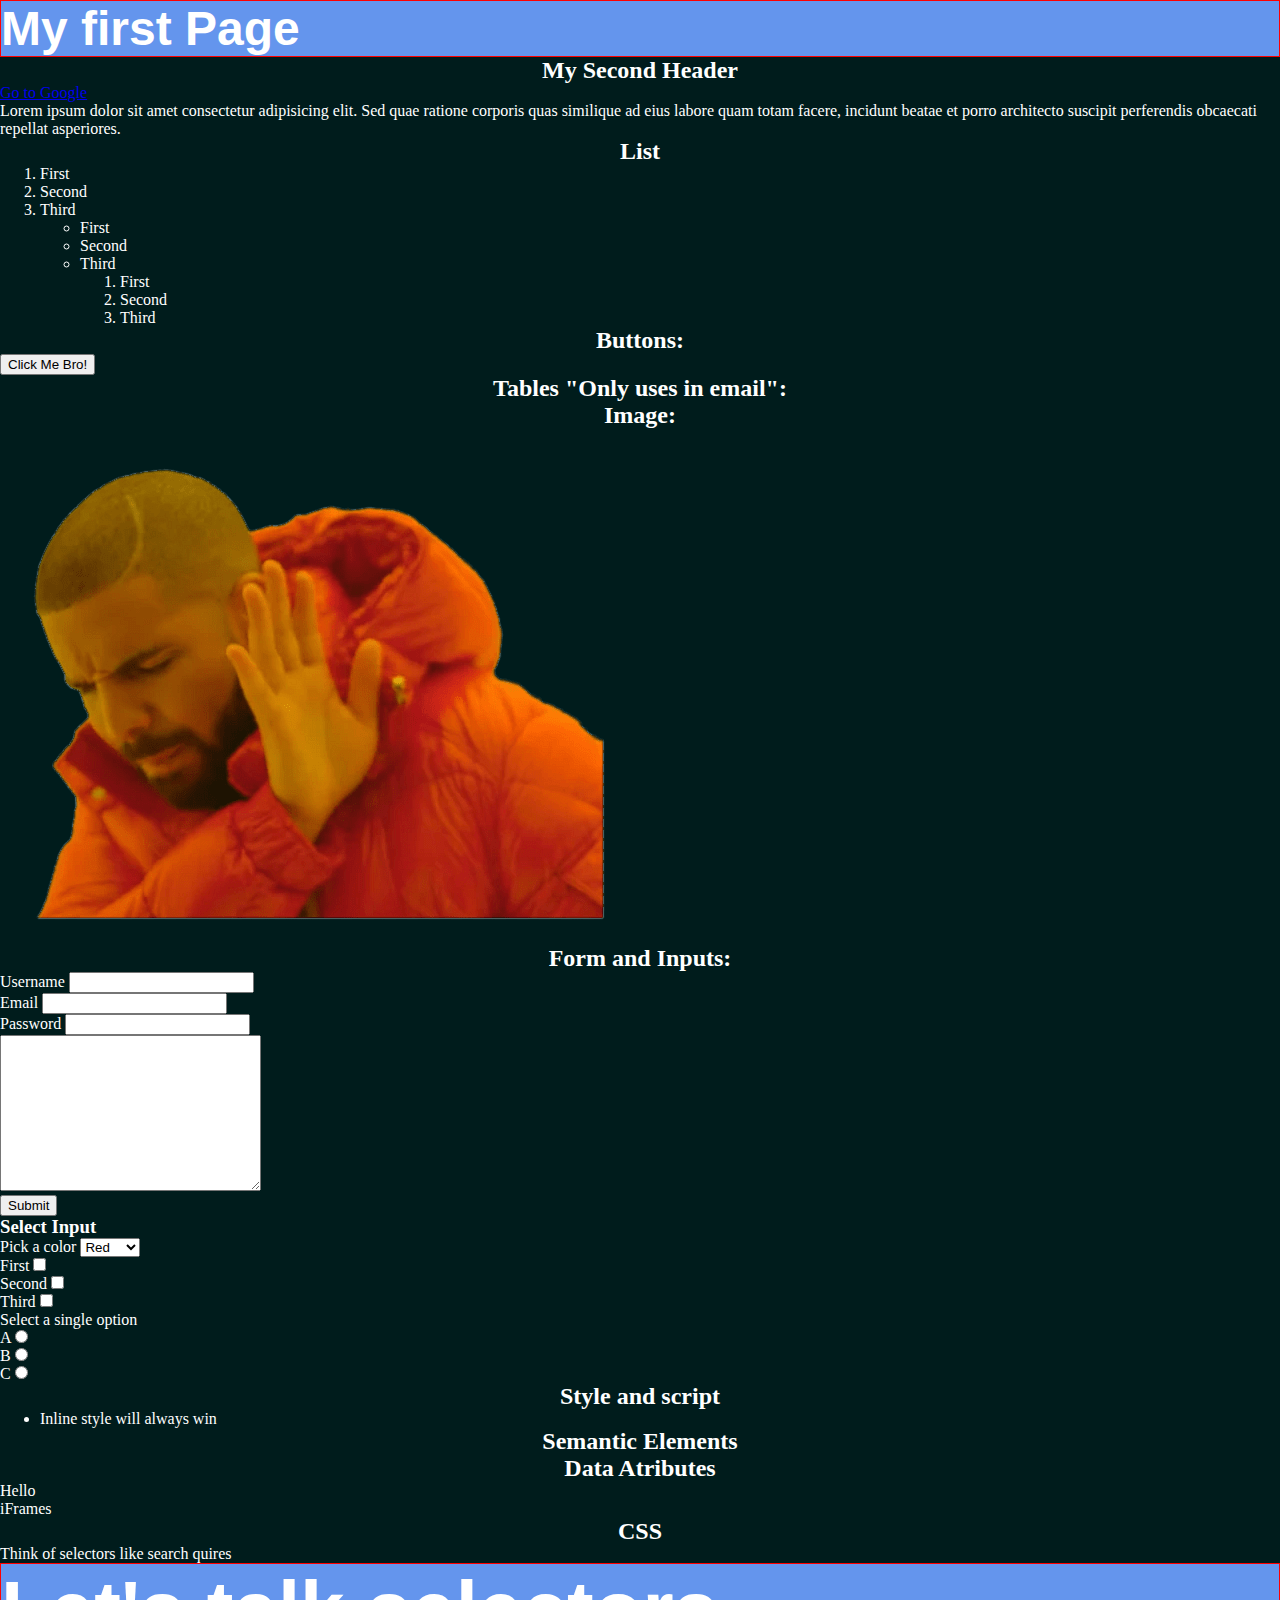
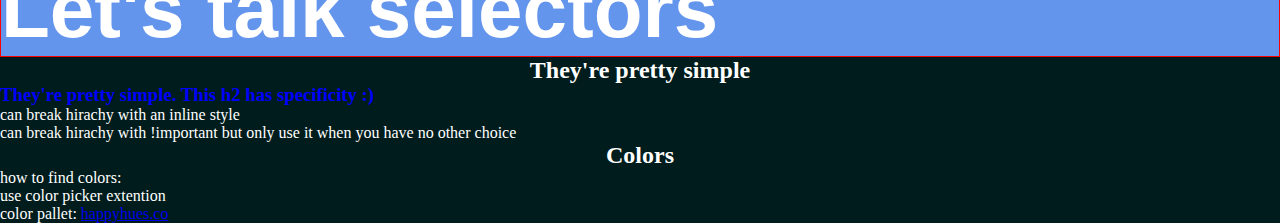
<file: html/index.html>
<!DOCTYPE html>
<html lang="en">
  <head>
    <meta charset="UTF-8" />
    <meta http-equiv="X-UA-Compatible" content="IE=edge" />
    <meta name="viewport" content="width=device-width, initial-scale=1.0" />
    <title>Document</title>
    <meta
      name="description"
      content="Lorem ipsum dolor sit amet consectetur adipisicing elit."
    />

    <link rel="stylesheet" href="./styles.css">
    <script src="./index.js"></script>
  </head>
  <body style="background-color: #001c1c; color: #fff">
    <h1 class="title-primary">My first Page</h1>
    <h2>My Second Header</h2>
    <a href="https://www.google.com">Go to Google</a>
    <p>
      Lorem ipsum dolor sit amet consectetur adipisicing elit. Sed quae ratione
      corporis quas similique ad eius labore quam totam facere, incidunt beatae
      et porro architecto suscipit perferendis obcaecati repellat asperiores.
    </p>
    <h2>List</h2>
    <ol>
      <li>First</li>
      <li>Second</li>
      <li>Third</li>
      <ul>
        <li>First</li>
        <li>Second</li>
        <li>Third</li>
        <ol>
          <li>First</li>
          <li>Second</li>
          <li>Third</li>
        </ol>
      </ul>
    </ol>

    <h2>Buttons:</h2>
    <button>Click Me Bro!</button>

    <h2>Tables "Only uses in email":</h2>

    <h2>Image:</h2>
    <img src="./img/drake.png" alt="Drake says no" />

    <h2>Form and Inputs:</h2>
    <form action="/my-site/submit">
      <label for="uname">Username</label>
      <input type="text" id="uname" name="uname" />
      <br />
      <label for="email">Email</label>
      <input type="email" id="email" name="email" />
      <br />
      <label for="pw">Password</label>
      <input type="password" id="pw" name="pw" />
      <br />
      <textarea name="" id="" cols="30" rows="10"></textarea>
      <br />
      <input type="submit" />
    </form>
    <h3>Select Input</h3>
    <form action="">
      <div>
        <label for="colors">Pick a color</label>
        <select name="colors" id="colors">
          <option value="red">Red</option>
          <option value="green">Green</option>
          <option value="blue">Blue</option>
        </select>
      </div>
      <div>
        <div>
          <label for="first-opt" id="first-opt">First</label>
          <input type="checkbox" />
        </div>
        <div>
          <label for="Second-opt" id="second-opt">Second</label>
          <input type="checkbox" />
        </div>
        <div>
          <label for="third-opt" id="second-opt" checked>Third</label>
          <input type="checkbox" />
        </div>
      </div>
      <div>
        <label for="single-opt">Select a single option</label>
        <div>
          <label for="a">A</label>
          <input name="single-opt" type="radio" id="a" value="a" />
        </div>
        <div>
          <label for="b">B</label>
          <input name="single-opt" type="radio" id="b" value="b" />
        </div>
        <div>
          <label for="c">C</label>
          <input name="single-opt" type="radio" id="c" value="c" />
        </div>
      </div>
    </form>

    <h2>Style and script</h2>
    <ul>
        <li>Inline style will always win</li>
    </ul>
    <h2>Semantic Elements</h2>
    <h2>Data Atributes</h2>
    <div data-second-state="goodbye">Hello</div>
    <p>iFrames</p>

    <h2>CSS</h2>
    <p>Think of selectors like search quires</p>
    <h1 id="main-header">Let's talk selectors</h1>
    <h2 class="sub-header">They're pretty simple</h2>
    <h3 class="sub-header header-alt secondary">They're pretty simple. This h2 has specificity :)</h3>
    <p>can break hirachy with an inline style</p>
    <p>can break hirachy with !important but only use it when you have no other choice</p>

    <h2>Colors</h2>
    <p>how to find colors:</p>
    <p>use color picker extention</p>
    <p>color pallet: 
      <a href="https://www.happyhues.co/" target="_blank">happyhues.co</a>
    </p>
  </body>
</html>
</file>
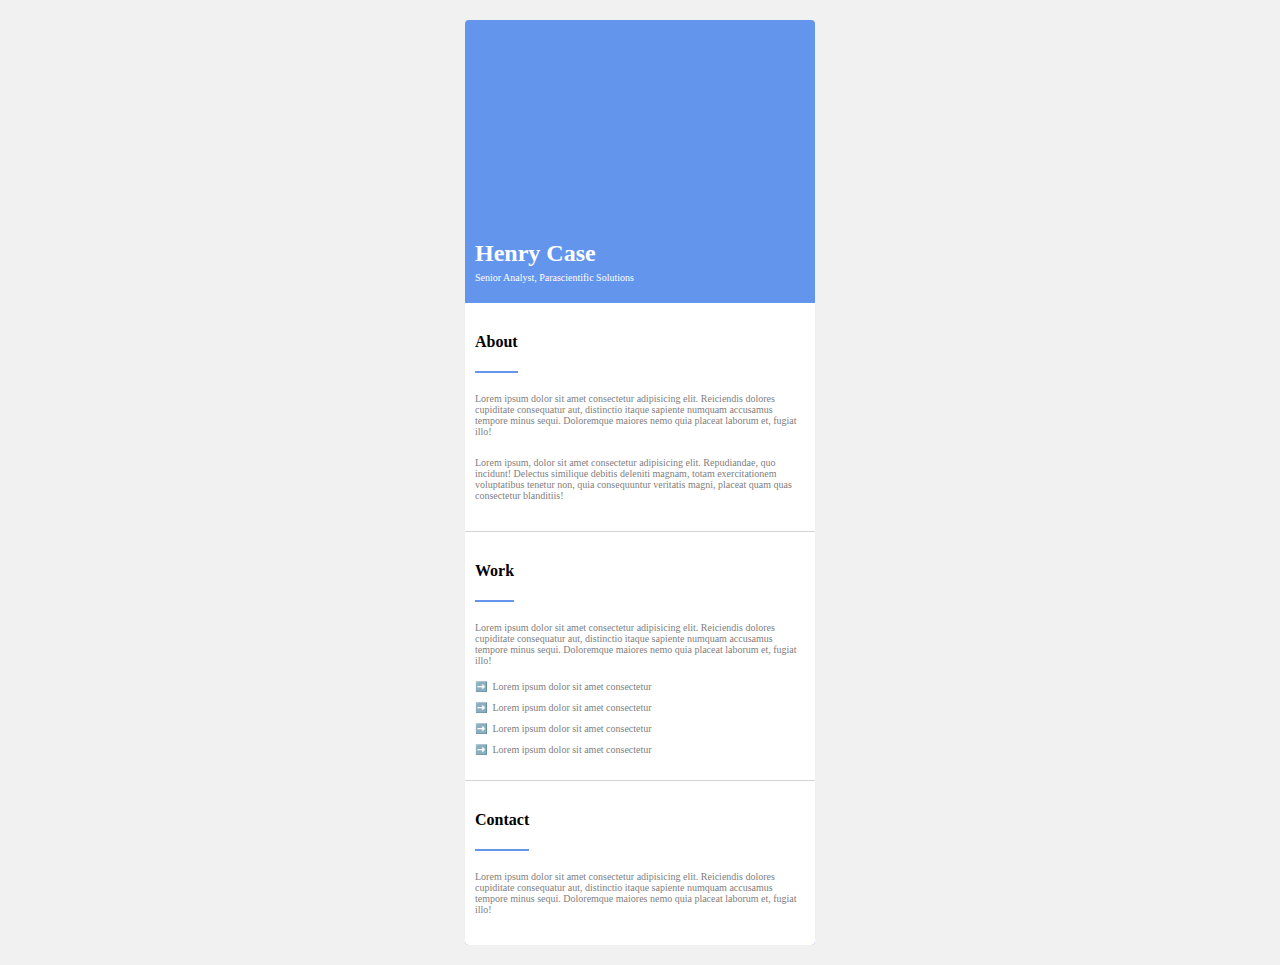
<file: solutions/simpleResume/index.html>
<!DOCTYPE html>
<html lang="en">
  <head>
    <meta charset="UTF-8" />
    <meta http-equiv="X-UA-Compatible" content="IE=edge" />
    <meta name="viewport" content="width=device-width, initial-scale=1.0" />
    <title>Document</title>

    <link rel="stylesheet" href="./styles.css" />
    
  </head>
  <body>
    <div class="card-container">
      <div class="hero-image"></div>
      <div class="name-title">
        <h2 class="name">Henry Case</h2>
        <p class="title">Senior Analyst, Parascientific Solutions</p>
      </div>
      <!-- section  -->
      <div class="section">
        <h4 class="section-title">About</h4>
        <div class="body-text">
          <p>
            Lorem ipsum dolor sit amet consectetur adipisicing elit. Reiciendis
            dolores cupiditate consequatur aut, distinctio itaque sapiente
            numquam accusamus tempore minus sequi. Doloremque maiores nemo quia
            placeat laborum et, fugiat illo!
          </p>
          <p>
            Lorem ipsum, dolor sit amet consectetur adipisicing elit.
            Repudiandae, quo incidunt! Delectus similique debitis deleniti
            magnam, totam exercitationem voluptatibus tenetur non, quia
            consequuntur veritatis magni, placeat quam quas consectetur
            blanditiis!
          </p>
        </div>
      </div>
      <div class="section">
        <h4 class="section-title">Work</h4>
        <div class="body-text">
          <p>
            Lorem ipsum dolor sit amet consectetur adipisicing elit. Reiciendis
            dolores cupiditate consequatur aut, distinctio itaque sapiente
            numquam accusamus tempore minus sequi. Doloremque maiores nemo quia
            placeat laborum et, fugiat illo!
          </p>
          <ul>
            <li>
              <span>Lorem ipsum</span> dolor sit amet consectetur 
            </li>
            <li>
              <span>Lorem ipsum</span> dolor sit amet consectetur 
            </li>
            <li>
              <span>Lorem ipsum</span> dolor sit amet consectetur 
            </li>
            <li>
              <span>Lorem ipsum</span> dolor sit amet consectetur 
            </li>
          </ul>
        </div>
      </div>
      <div class="section">
        <h4 class="section-title">Contact</h4>
        <div class="body-text">
          <p>
            Lorem ipsum dolor sit amet consectetur adipisicing elit. Reiciendis
            dolores cupiditate consequatur aut, distinctio itaque sapiente
            numquam accusamus tempore minus sequi. Doloremque maiores nemo quia
            placeat laborum et, fugiat illo!
          </p>

        </div>
      </div>
      <!-- secction end  -->
    </div>


  </body>
</html>
</file>
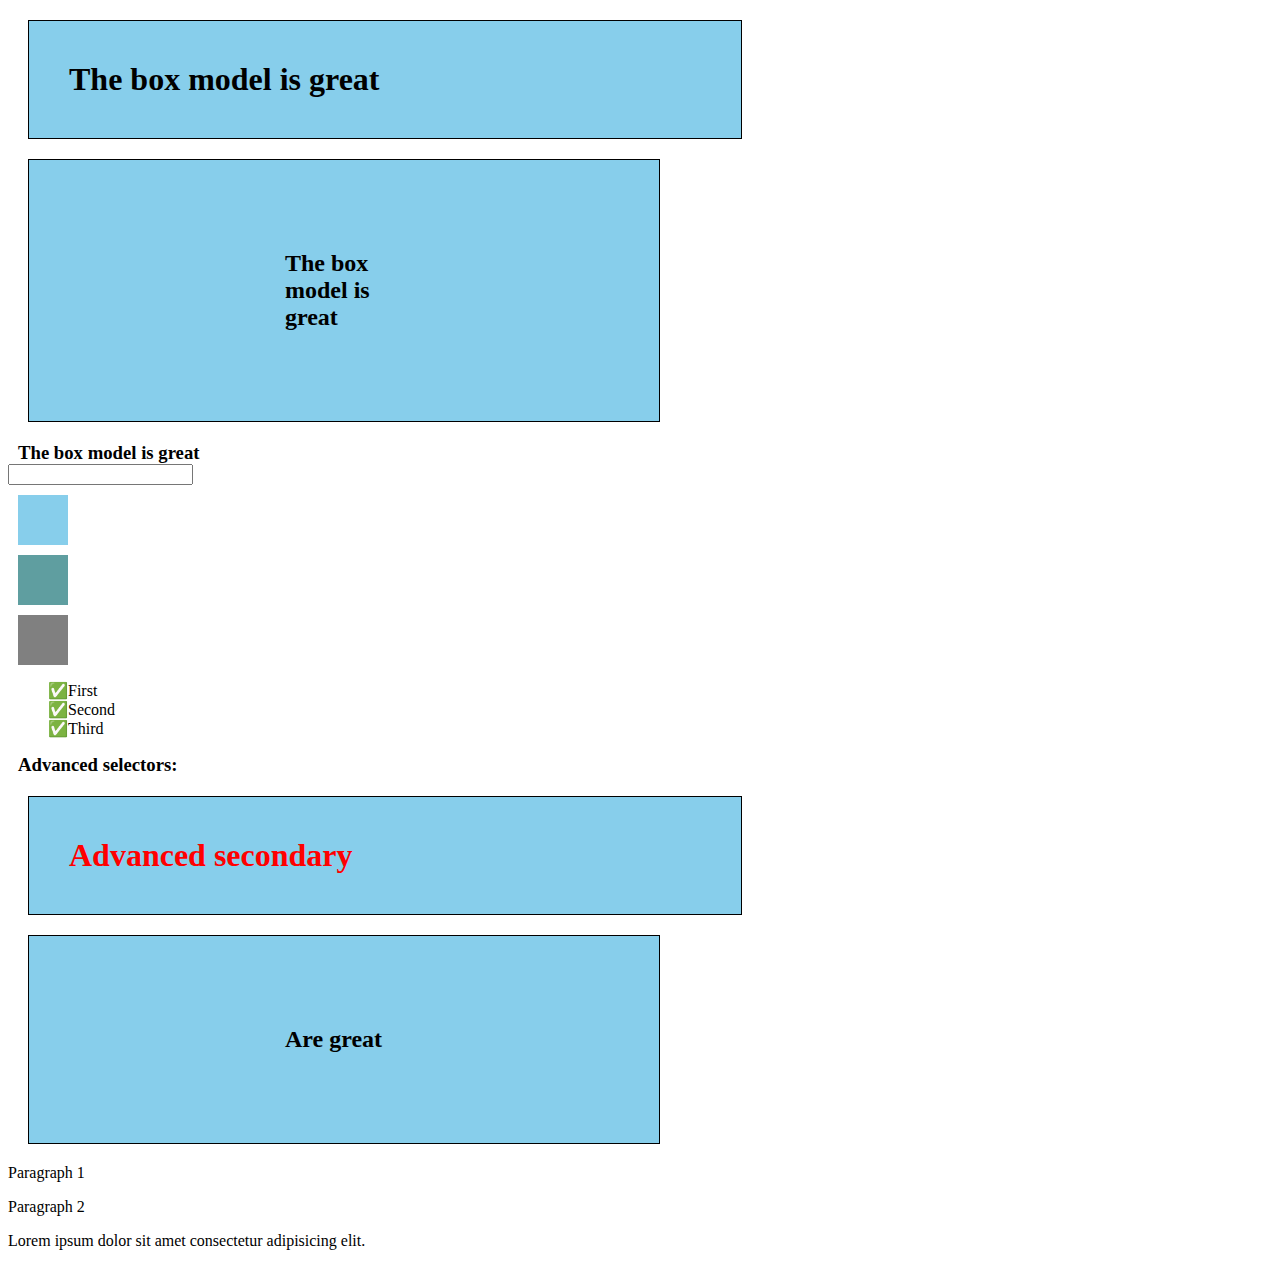
<file: html/css.html>
<!DOCTYPE html>
<html lang="en">
<head>
    <meta charset="UTF-8">
    <meta http-equiv="X-UA-Compatible" content="IE=edge">
    <meta name="viewport" content="width=device-width, initial-scale=1.0">
    <title>Document</title>

    <!-- <link rel="stylesheet" href="./styles.css"> -->
    <style>
        * {
            <!-- margin: 0; -->
          }
          
        h1{
            width: 50%;
            min-width: 315px;
            background-color: skyblue;
            border: 1px solid black;
            padding: 40px;
            margin: 20px;
            transition: .5s ease all;
        }
        h1:hover{
            cursor: pointer;
            color: cornflowerblue;
            font-size: 40px;
            transition: .5s ease all;
            transform: translateY(10px);
        }

        input:focus{
            background-color: red;
        }
        
        h2{

            background-color: skyblue;
            border: 1px solid black;
            padding: 10vh 20vw;
            margin: 20px;
            width: 50%;
            box-sizing: content-box; /*default*/
            box-sizing: border-box; /*includes the padding and border in an element's total width and height.*/
        }
        h3{
            margin-top: 20px; margin: 0 10px
        }
        .container-one .secondary{
            color: red;
        }
        h1 + h2{
            <!-- gets the h1 right next to h2 -->
        }
        
        h1 ~ h2{
            <!-- gets everything after the h1 -->
        }
        .box{
            width: 50px;
            height: 50px;
            background-color: grey;
            margin: 10px;
        }
        .box:first-child{
            background-color: skyblue;
        }
        .box:first-of-type{
            background-color: skyblue;
        }
        .box:first-of-type:hover{
            transform: translateY(-5px);
            transform: ;
            cursor: pointer; 
        }

        .box:nth-child(2){
            background-color: cadetblue;
        }
        ul{
            list-style: none;
        }
        li::before{
            content: '✅';
        }

    </style>
</head>
<body>
    <div>
        <h1>
            The box model is great
        </h1>
    </div>
    <div>
        <h2>
            The box model is great
        </h2>
    </div>
    <div>
        <h3>
            The box model is great
        </h3>
    </div>
    <input type="text">
    <div class="box-container">
        <div class="box"></div>
        <div class="box"></div>
        <div class="box"></div>
        <ul>
            <li>First</li>
            <li>Second</li>
            <li>Third</li>
        </ul>
    </div>
    <h3>Advanced selectors:</h3>
    <div>
        <div class="container-one">
            <div>
                <h1 class="secondary">Advanced secondary</h1>
                <h2>Are great</h2>
                <p>
                    Paragraph 1
                </p>
                <p>
                    Paragraph 2
                </p>
            </div>
            <p>
                Lorem ipsum dolor sit amet consectetur adipisicing elit.
            </p>
        </div>
    </div>
</body>
</html>
</file>
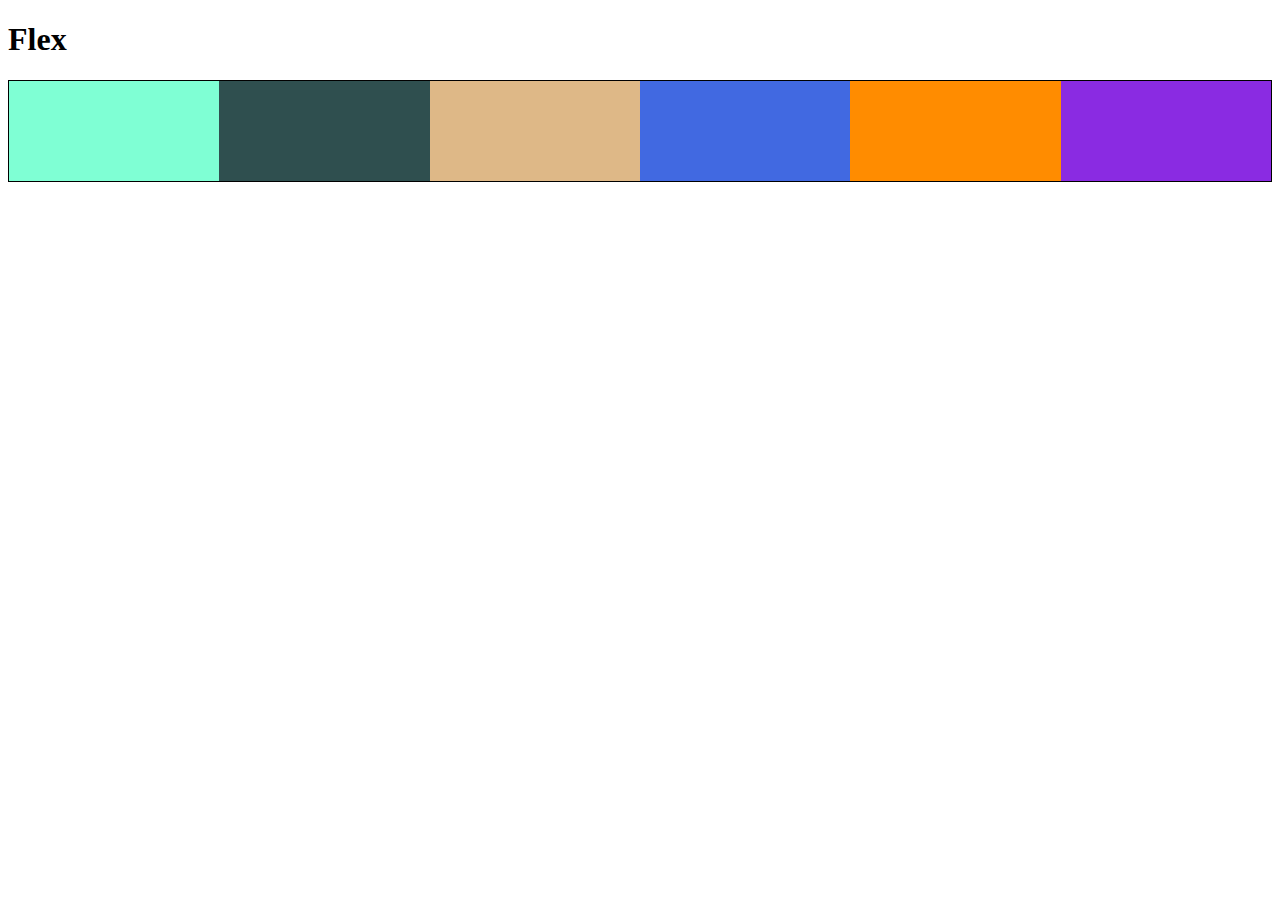
<file: html/cssFlex.html>
<!DOCTYPE html>
<html lang="en">
  <head>
    <meta charset="UTF-8" />
    <meta http-equiv="X-UA-Compatible" content="IE=edge" />
    <meta name="viewport" content="width=device-width, initial-scale=1.0" />
    <title>Document</title>
  </head>
  <body>
    <h1>Flex</h1>
    <div class="container">
      <div class="box"></div>
      <div class="box"></div>
      <div class="box"></div>
      <div class="box"></div>
      <div class="box"></div>
      <div class="box"></div>
    </div>
  </body>
</html>

<style>
  .container {
    border: 1px solid black;
    display: flex;
    flex-wrap: wrap;
  }
  .box {
    flex-grow: 1;
    flex-basis: 100px;
    height: 100px;
    /* 
    flex: 1 1 300px;
    short hand
    */
  }
  .box:nth-of-type(1) {
    background-color: aquamarine;
  }
  .box:nth-of-type(2) {
    background-color: darkslategrey;
  }
  .box:nth-of-type(3) {
    background-color: burlywood;
    flex-shrink: 0;
  }
  .box:nth-of-type(4) {
    background-color: royalblue;
  }
  .box:nth-of-type(5) {
    background-color: darkorange;
  }
  .box:nth-of-type(6) {
    background-color: blueviolet;
  }
</style>
</file>
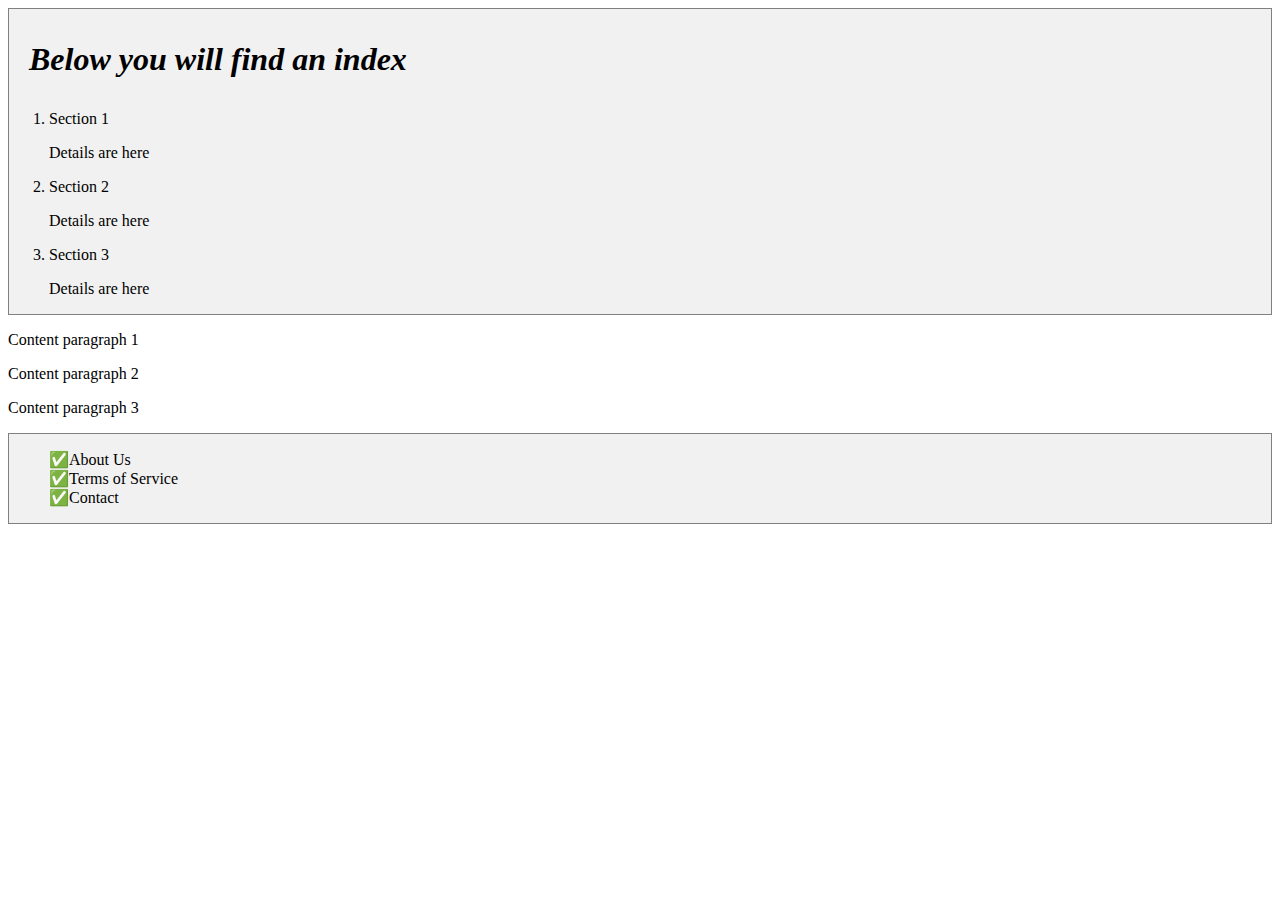
<file: html/cssPractice3.html>
<!DOCTYPE html>
<html lang="en">
<head>
    <meta charset="UTF-8">
    <meta http-equiv="X-UA-Compatible" content="IE=edge">
    <meta name="viewport" content="width=device-width, initial-scale=1.0">
    <title>Document</title>

    <link rel="stylesheet" href="./cssPractice3.css">
</head>
<body>
    <!-- See CSS tab for specs -->
<div id="index">
    <p>
      Below you will find an index
    </p>
    <ol>
      <li>
        Section 1
        <p>Details are here</p>
      </li>
      <li>
        Section 2
        <p>Details are here</p>
      </li>
      <li>
        Section 3
        <p>Details are here</p>
      </li>
    </ol>
  </div>
  <div id="content">
    <p>Content paragraph 1</p>
    <p>Content paragraph 2</p>
    <p>Content paragraph 3</p>
  </div>
  <div id="footer">
    <ul>
      <li>About Us</li>
      <li>Terms of Service</li>
      <li>Contact</li>
    </ul>
  </div>
</body>
</html>
</file>
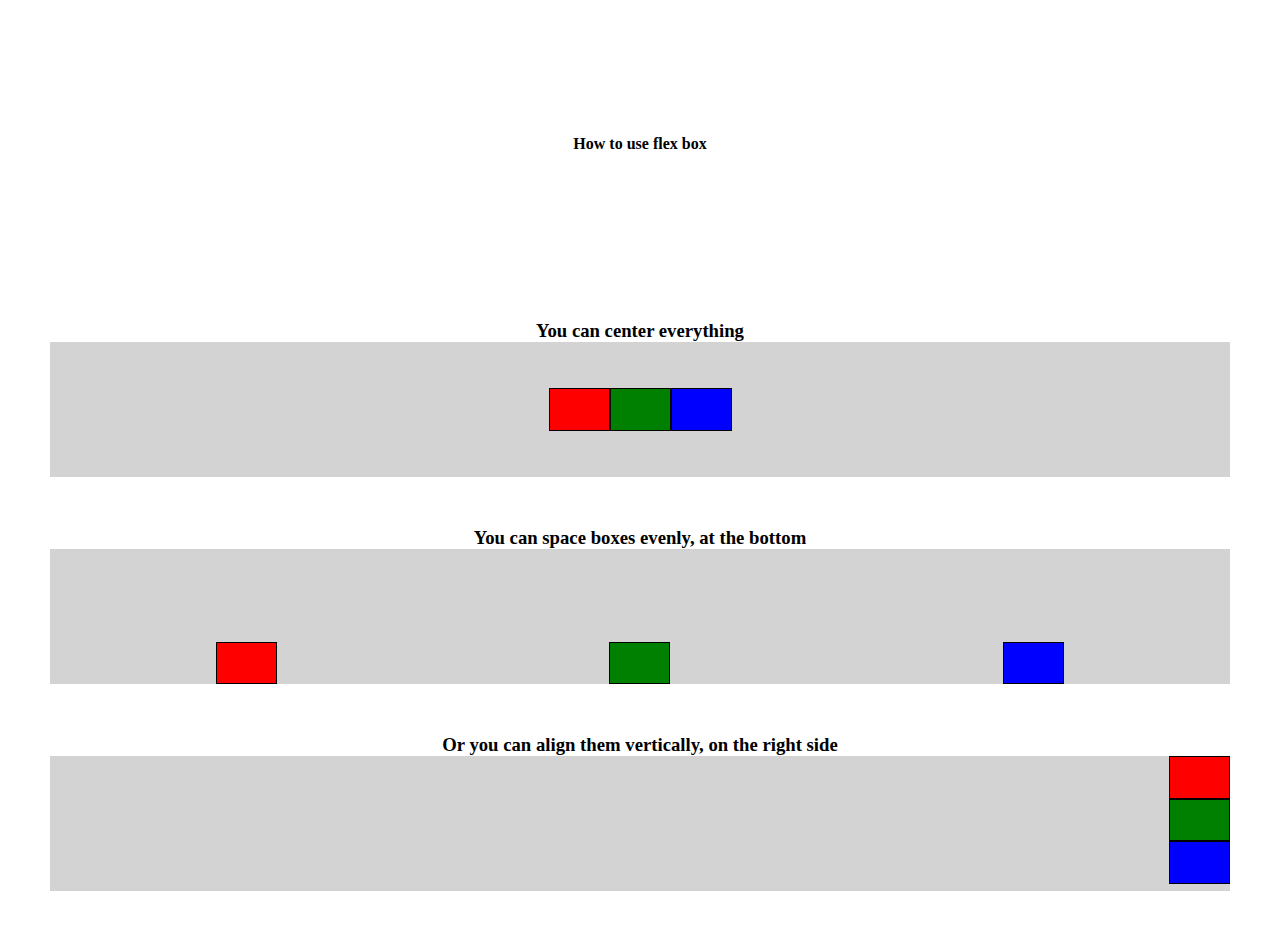
<file: html/cssPractice4Quiz.html>
<!DOCTYPE html>
<html lang="en">
<head>
    <meta charset="UTF-8">
    <meta http-equiv="X-UA-Compatible" content="IE=edge">
    <meta name="viewport" content="width=device-width, initial-scale=1.0">
    <title>Document</title>
</head>
<body>
    <div class="hero">
        <h4>How to use flex box</h4>
    </div>
    <div class="section">
        <h3>You can center everything</h3>
        <div class="box-ctr box-ctr-1">
            <div class="box"></div>
            <div class="box"></div>
            <div class="box"></div>
        </div>
    </div>
    <div class="section">
        <h3>You can space boxes evenly, at the bottom</h3>
        <div class="box-ctr box-ctr-2">
            <div class="box"></div>
            <div class="box"></div>
            <div class="box"></div>
        </div>
    </div>
    <div class="section">
        <h3>Or you can align them vertically, on the right side</h3>
        <div class="box-ctr box-ctr-3">
            <div class="box"></div>
            <div class="box"></div>
            <div class="box"></div>
        </div>
    </div>
</body>

<style>

    *{
        margin: 0;
    }
    .hero{
        height: 30vh; 
        width: 100%;
        background-image: url(https://assets.codepen.io/6060109/window.jpg);
        background-size: 100%;
        background-position: center;
        position: relative;/* makes the position realtive to this container */

    }
    h4{
        position: absolute;
        top: 50%;
        left: 50%;
        transform: translateX(-50%);
    }
    .section{
        margin: 50px;
        text-align: center;
    }
    .box-ctr{
        display: flex;
        height: 15vh;
        width: 100%;
        background-color: lightgray;
    }
    .box{
        width: 5%;
        height: 30%;
        border: 1px solid black;
    }
    .box:nth-of-type(1){
        background-color: red;
    }
    .box:nth-of-type(2){
        background-color: green;
        
    }
    .box:nth-of-type(3){
        background-color: blue;
    }
    .box-ctr-1{
        justify-content: center;
        align-items: center;
    }
    .box-ctr-2{
        justify-content: center;
        align-items: flex-end;
        justify-content: space-around;
    }
    .box-ctr-3{
        align-items: flex-end;
        flex-direction: column;
    }
</style>
</html>
</file>
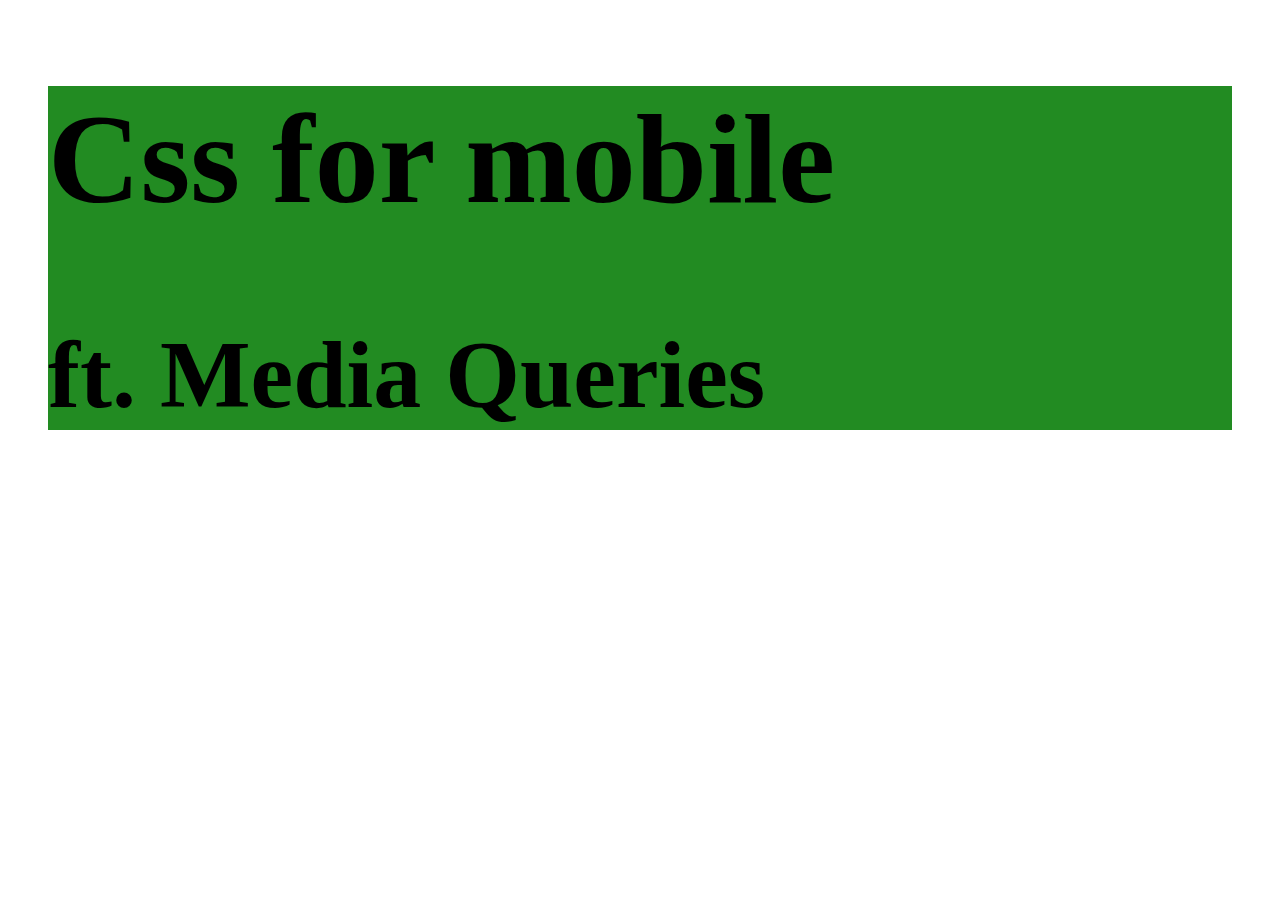
<file: html/mediaQueries.html>
<!DOCTYPE html>
<html lang="en">
  <head>
    <meta charset="UTF-8" />
    <meta http-equiv="X-UA-Compatible" content="IE=edge" />
    <meta name="viewport" content="width=device-width, initial-scale=1.0" />
    <title>Document</title>
  </head>
  <body>
    <div class="container">
      <h1>Css for mobile</h1>
      <h2>ft. Media Queries</h2>
    </div>
  </body>
</html>

<style>
  .container {
    background: dimgray;
  }
 

  /* Small devices (portrait tablets and large phones, 600px and up) */
  @media only screen and (min-width: 600px) {
      body{
          font-size: 3rem;
      }
    .container {
        background: cadetblue;
        margin: 20px;

      }
  }



  /* Large devices (laptops/desktops, 992px and up) */
  @media only screen and (min-width: 992px) {
    body{
        font-size: 4rem;
    }
    .container {
        background: forestgreen;
        margin: 40px;
      }
  }

  /* Extra large devices (large laptops and desktops, 1200px and up) */
  @media only screen and (min-width: 1200px) {
    
  }
</style>
</file>
<file: html/styles.css>
* {
  margin: 0;
}

h1 {
  color: white;
  background-color: cornflowerblue;
  font-family: 'Franklin Gothic Medium', 'Arial Narrow', Arial, sans-serif;
  font-size: 30px;
  font-size: 3rem;
  /* relatice sizing relative to the html fontsize 3rem is 3 * the base you can chang the base in html font-size with px */
  border: 1px solid rgb(255, 0, 0);
}

h2{
    text-align: center;
}

.secondary{
    color: blue;
}

#main-header{
    font-size: 80px;

}
</file>
<file: solutions/simpleResume/styles.css>
* {
    margin: 0;
}
body {
    background-color: #f1f1f1;
}
ul {
    padding-left: 0;
    list-style-type: none;
}
ul > li {
    padding: 5px 0;
}
ul > li::before {
    content: '➡️';
    padding-right: 3px;
}
.card-container {
    width: 80%;
    max-width: 350px;
    margin: 20px auto;
    background-color: cornflowerblue;
    border-radius: 4px;
}
.hero-image {
    height: 200px;
    background-image: url('https://assets.codepen.io/6060109/girl.jpg');
    background-size: 100%;
    border-top-left-radius: 4px;
    border-top-right-radius: 4px;
}
.name-title {
    padding: 20px 10px;
    color: white;
}
.name {
    margin-bottom: 5px;
}
.title {
    font-size: 10px;
}
.section {
    background-color: white;
    padding: 20px 10px;
    border-bottom: 1px solid lightgrey;
}
.section:last-of-type {
    border-bottom: none;
    border-bottom-left-radius: 4px;
    border-bottom-right-radius: 4px;
}
.section-title {
    border-bottom: 2px solid cornflowerblue;
    display: inline-block;
    padding-bottom: 20px;
    padding-top: 10px;
}
.body-text {
    color: grey;
    padding-top: 10px;
    font-size: 10px;
}
.body-text > p {
    padding: 10px 0;
}
</file>
<file: html/cssPractice3.css>
#index, #footer{
    background-color: #f1f1f1;
    border: 1px solid grey;
}

#index > p{
    font-weight: bold;
    font-style: italic;
  font-size: 2rem;
    margin-left: 20px;

}

ul{
    list-style: none;
}

ol li{
    opacity: 1;
    transition: .2s ease all;
}
ol li:hover{
    cursor: pointer;
    opacity: 0.6;
    transition: .2s ease all;
}

ul li::before{
    content: '✅';
}
</file>
